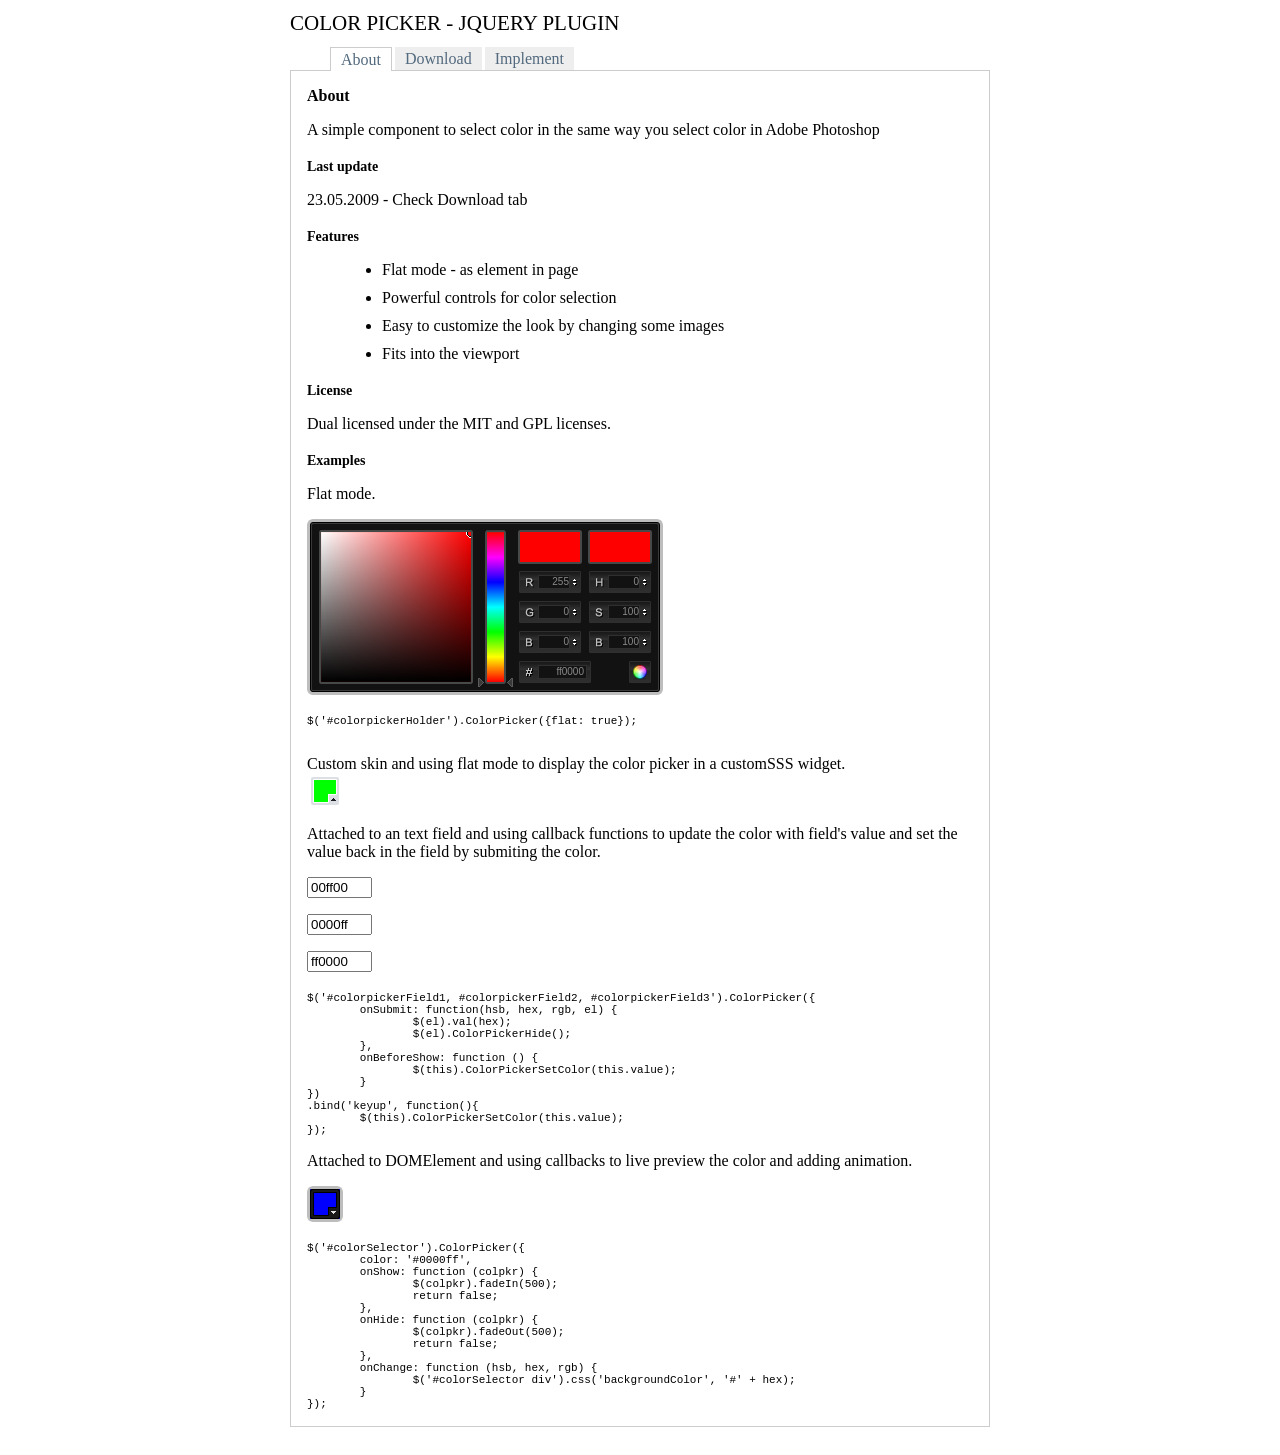
<file: p-in/colorpicker/index.html>
<!DOCTYPE html PUBLIC "-//W3C//DTD XHTML 1.0 Strict//EN" "http://www.w3.org/TR/xhtml1/DTD/xhtml1-strict.dtd">
<html xmlns="http://www.w3.org/1999/xhtml" xml:lang="en" lang="en">
<head>
	<link rel="stylesheet" href="css/colorpicker.css" type="text/css" />
    <link rel="stylesheet" media="screen" type="text/css" href="css/layout.css" />
    <title>ColorPicker - jQuery plugin</title>
	<script type="text/javascript" src="js/jquery.js"></script>
	<script type="text/javascript" src="js/colorpicker.js"></script>
    <script type="text/javascript" src="js/eye.js"></script>
    <script type="text/javascript" src="js/utils.js"></script>
    <script type="text/javascript" src="js/layout.js?ver=1.0.2"></script>
</head>
<body>
    <div class="wrapper">
        <h1>Color Picker - jQuery plugin</h1>
        <ul class="navigationTabs">
            <li><a href="#about" rel="about">About</a></li>
            <li><a href="#download" rel="download">Download</a></li>
            <li><a href="#implement" rel="implement">Implement</a></li>
        </ul>
        <div class="tabsContent">
            <div class="tab">
                <h2>About</h2>
                <p>A simple component to select color in the same way you select color in Adobe Photoshop</p>
				<h3>Last update</h3>
				<p>23.05.2009 - Check Download tab</p>
                <h3>Features</h3>
                <ul>
                    <li>Flat mode - as element in page</li>
                    <li>Powerful controls for color selection</li>
					<li>Easy to customize the look by changing some images</li>
					<li>Fits into the viewport</li>
                </ul>
				<h3>License</h3>
				<p>Dual licensed under the MIT and GPL licenses.</p>
                <h3>Examples</h3>
                <p>Flat mode.</p>
                <p id="colorpickerHolder">
                </p>
				
                <pre>
$('#colorpickerHolder').ColorPicker({flat: true});
                </pre>
                <p>Custom skin and using flat mode to display the color picker in a customSSS widget.</p>
				<div id="customWidget">
					<div id="colorSelector2"><div style="background-color: #00ff00"></div></div>
	                <div id="colorpickerHolder2">
	                </div>
				</div>

				<p>Attached to an text field and using callback functions to update the color with field's value and set the value back in the field by submiting the color.</p>
				<p><input type="text" maxlength="6" size="6" id="colorpickerField1" value="00ff00" /></p>
				<p><input type="text" maxlength="6" size="6" id="colorpickerField3" value="0000ff" /></p>
				<p><input type="text" maxlength="6" size="6" id="colorpickerField2" value="ff0000" /></p>
				<pre>$('#colorpickerField1, #colorpickerField2, #colorpickerField3').ColorPicker({
	onSubmit: function(hsb, hex, rgb, el) {
		$(el).val(hex);
		$(el).ColorPickerHide();
	},
	onBeforeShow: function () {
		$(this).ColorPickerSetColor(this.value);
	}
})
.bind('keyup', function(){
	$(this).ColorPickerSetColor(this.value);
});
</pre>
				<p>Attached to DOMElement and using callbacks to live preview the color and adding animation.</p>
				<p>
					<div id="colorSelector"><div style="background-color: #0000ff"></div></div>
				</p>
				<pre>
$('#colorSelector').ColorPicker({
	color: '#0000ff',
	onShow: function (colpkr) {
		$(colpkr).fadeIn(500);
		return false;
	},
	onHide: function (colpkr) {
		$(colpkr).fadeOut(500);
		return false;
	},
	onChange: function (hsb, hex, rgb) {
		$('#colorSelector div').css('backgroundColor', '#' + hex);
	}
});
</pre>
            </div>
            <div class="tab">
                <h2>Download</h2>
                <p><a href="colorpicker.zip">colorpicker.zip (73 kb)</a>: jQuery, Javscript files, CSS files, images, examples and instructions.</p>
                <h3>Changelog</h3>
                <dl>
					<dt>23.05.2009</dt>
					<dd>Added: close on color selection example</dd>
					<dd>Added: restore original color option</dd>
					<dd>Changed: color update on key up event</dd>
					<dd>Fixed: colorpicker hide and show methods</dd>
					<dd>Fixed: reference to options. Multiple fields with colorpickers is possible now.</dd>
					<dd>Fixed: RGB to HSB convertion</dd>
					<dt>22.08.2008</dt>
					<dd>Fixed bug: where some events were not canceled right on Safari</dd>
					<dd>Fixed bug: where teh view port was not detected right on Safari</dd>
					<dt>16-07-2008</dt>
					<dd>Fixed bug where the letter 'F' could not be typed in the Hex field</dd>
					<dd>Fixed bug where the changes on Hex field where not parsed</dd>
					<dd>Added new option 'livePreview'</dd>
					<dt>08-07-2008</dt>
					<dd>Fixed typo in the code, both JavaScript and CSS</dd>
					<dd>Changed the cursor for some elements</dd>
					<dd>Added new demo explaining how to implement custom skin</dd>
					<dt>07.07.2008</dt>
					<dd>The first release.</dd>
                </dl>
            </div>
            <div class="tab">
                <h2>Implement</h2>
                <p>Attach the Javascript and CSS files to your document. Edit CSS file and fix the paths to  images and change colors to fit your site theme.</p>
                <pre>
&lt;link rel="stylesheet" media="screen" type="text/css" href="css/colorpicker.css" /&gt;
&lt;script type="text/javascript" src="js/colorpicker.js"&gt;&lt;/script&gt;
                </pre>
                <h3>Invocation code</h3>
                <p>All you have to do is to select the elements in a jQuery way and call the plugin.</p>
                <pre>
 $('input').ColorPicker(options);
                </pre>
                <h3>Options</h3>
                <p>A hash of parameters. All parameters are optional.</p>
                <table>
                	<tr>
                		<td><strong>eventName</strong></td>
                		<td>string</td>
                		<td>The desired event to trigger the colorpicker. Default: 'click'</td>
                	</tr>
                	<tr>
                		<td><strong>color</strong></td>
                		<td>string or hash</td>
                		<td>The default color. String for hex color or hash for RGB and HSB ({r:255, r:0, b:0}) . Default: 'ff0000'</td>
                	</tr>
                	<tr>
                		<td><strong>flat</strong></td>
                		<td>boolean</td>
                		<td>Whatever if the color picker is appended to the element or triggered by an event. Default false</td>
                	</tr>
                	<tr>
                		<td><strong>livePreview</strong></td>
                		<td>boolean</td>
                		<td>Whatever if the color values are filled in the fields while changing values on selector or a field. If false it may improve speed. Default true</td>
                	</tr>
                	<tr>
                		<td><strong>onShow</strong></td>
                		<td>function</td>
                		<td>Callback function triggered when the color picker is shown</td>
                	</tr>
                	<tr>
                		<td><strong>onBeforeShow</strong></td>
                		<td>function</td>
                		<td>Callback function triggered before the color picker is shown</td>
                	</tr>
                	<tr>
                		<td><strong>onHide</strong></td>
                		<td>function</td>
                		<td>Callback function triggered when the color picker is hidden</td>
                	</tr>
                	<tr>
                		<td><strong>onChange</strong></td>
                		<td>function</td>
                		<td>Callback function triggered when the color is changed</td>
                	</tr>
                	<tr>
                		<td><strong>onSubmit</strong></td>
                		<td>function</td>
                		<td>Callback function triggered when the color it is chosen</td>
                	</tr>
                </table>
                <h3>Set color</h3>
                <p>If you want to set a new color.</p>
                <pre>$('input').ColorPickerSetColor(color);</pre>
				<p>The 'color' argument is the same format as the option color, string for hex color or hash for RGB and HSB ({r:255, r:0, b:0}).</p>
            </div>
        </div>
    </div>
</body>
</html>
</file>
<file: p-in/colorpicker/css/colorpicker.css>
.colorpicker {
	width: 356px;
	height: 176px;
	overflow: hidden;
	position: absolute;
	background: url(../images/colorpicker_background.png);
	font-family: Arial, Helvetica, sans-serif;
	display: none;
}
.colorpicker_color {
	width: 150px;
	height: 150px;
	left: 14px;
	top: 13px;
	position: absolute;
	background: #f00;
	overflow: hidden;
	cursor: crosshair;
}
.colorpicker_color div {
	position: absolute;
	top: 0;
	left: 0;
	width: 150px;
	height: 150px;
	background: url(../images/colorpicker_overlay.png);
}
.colorpicker_color div div {
	position: absolute;
	top: 0;
	left: 0;
	width: 11px;
	height: 11px;
	overflow: hidden;
	background: url(../images/colorpicker_select.gif);
	margin: -5px 0 0 -5px;
}
.colorpicker_hue {
	position: absolute;
	top: 13px;
	left: 171px;
	width: 35px;
	height: 150px;
	cursor: n-resize;
}
.colorpicker_hue div {
	position: absolute;
	width: 35px;
	height: 9px;
	overflow: hidden;
	background: url(../images/colorpicker_indic.gif) left top;
	margin: -4px 0 0 0;
	left: 0px;
}
.colorpicker_new_color {
	position: absolute;
	width: 60px;
	height: 30px;
	left: 213px;
	top: 13px;
	background: #f00;
}
.colorpicker_current_color {
	position: absolute;
	width: 60px;
	height: 30px;
	left: 283px;
	top: 13px;
	background: #f00;
}
.colorpicker input {
	background-color: transparent;
	border: 1px solid transparent;
	position: absolute;
	font-size: 10px;
	font-family: Arial, Helvetica, sans-serif;
	color: #898989;
	top: 4px;
	right: 11px;
	text-align: right;
	margin: 0;
	padding: 0;
	height: 11px;
}
.colorpicker_hex {
	position: absolute;
	width: 72px;
	height: 22px;
	background: url(../images/colorpicker_hex.png) top;
	left: 212px;
	top: 142px;
}
.colorpicker_hex input {
	right: 6px;
}
.colorpicker_field {
	height: 22px;
	width: 62px;
	background-position: top;
	position: absolute;
}
.colorpicker_field span {
	position: absolute;
	width: 12px;
	height: 22px;
	overflow: hidden;
	top: 0;
	right: 0;
	cursor: n-resize;
}
.colorpicker_rgb_r {
	background-image: url(../images/colorpicker_rgb_r.png);
	top: 52px;
	left: 212px;
}
.colorpicker_rgb_g {
	background-image: url(../images/colorpicker_rgb_g.png);
	top: 82px;
	left: 212px;
}
.colorpicker_rgb_b {
	background-image: url(../images/colorpicker_rgb_b.png);
	top: 112px;
	left: 212px;
}
.colorpicker_hsb_h {
	background-image: url(../images/colorpicker_hsb_h.png);
	top: 52px;
	left: 282px;
}
.colorpicker_hsb_s {
	background-image: url(../images/colorpicker_hsb_s.png);
	top: 82px;
	left: 282px;
}
.colorpicker_hsb_b {
	background-image: url(../images/colorpicker_hsb_b.png);
	top: 112px;
	left: 282px;
}
.colorpicker_submit {
	position: absolute;
	width: 22px;
	height: 22px;
	background: url(../images/colorpicker_submit.png) top;
	left: 322px;
	top: 142px;
	overflow: hidden;
}
.colorpicker_focus {
	background-position: center;
}
.colorpicker_hex.colorpicker_focus {
	background-position: bottom;
}
.colorpicker_submit.colorpicker_focus {
	background-position: bottom;
}
.colorpicker_slider {
	background-position: bottom;
}
</file>
<file: p-in/colorpicker/css/layout.css>
body,div,dl,dt,dd,ul,ol,li,h1,h2,h3,h4,h5,h6,pre,form,fieldset,input,textarea,p,blockquote,th,td { 
 margin:0;
 padding:10;
}
table {
	border-collapse:collapse;
	border-spacing:0;
}
fieldset,img { 
	border:0;
}
address,caption,cite,code,dfn,em,strong,th,var {
	font-style:normal;
	font-weight:normal;
}
ol,ul {
	list-style:none;
}
caption,th {
	text-align:left;
}
h1,h2,h3,h4,h5,h6 {
	font-size:100%;
	font-weight:normal;
}
q:before,q:after {
	content:'';
}
abbr,acronym { border:0;
}

.wrapper {
	width: 700px;
	margin: 0 auto;
	text-align: left;
}
h1 {
	font-size: 21px;
	height: 47px;
	line-height: 47px;
	text-transform: uppercase;
}
.navigationTabs {
	height: 23px;
	line-height: 23px;
	border-bottom: 1px solid #ccc;
}
.navigationTabs li {
	float: left;
	height: 23px;
	line-height: 23px;
	padding-right: 3px;
}
.navigationTabs li a{
	float: left;
	dispaly: block;
	height: 23px;
	line-height: 23px;
	padding: 0 10px;
	overflow: hidden;
	color: #52697E;
	background-color: #eee;
	position: relative;
	text-decoration: none;
}
.navigationTabs li a:hover {
	background-color: #f0f0f0;
}
.navigationTabs li a.active {
	background-color: #fff;
	border: 1px solid #ccc;
	border-bottom: 0px solid;
}
.tabsContent {
	border: 1px solid #ccc;
	border-top: 0px solid;
	width: 698px;
	overflow: hidden;
}
.tab {
	padding: 16px;
	display: none;
}
.tab h2 {
	font-weight: bold;
	font-size: 16px;
}
.tab h3 {
	font-weight: bold;
	font-size: 14px;
	margin-top: 20px;
}
.tab p {
	margin-top: 16px;
	clear: both;
}
.tab ul {
	margin-top: 16px;
	list-style: disc;
}
.tab li {
	margin: 10px 0 0 35px;
}
.tab a {
	color: #8FB0CF;
}
.tab strong {
	font-weight: bold;
}
.tab pre {
	font-size: 11px;
	margin-top: 20px;
	width: 668px;
	overflow: auto;
	clear: both;
}
.tab table {
	width: 100%;
}
.tab table td {
	padding: 6px 10px 6px 0;
	vertical-align: top;
}
.tab dt {
	margin-top: 16px;
}

#colorSelector {
	position: relative;
	width: 36px;
	height: 36px;
	background: url(../images/select.png);
}
#colorSelector div {
	position: absolute;
	top: 3px;
	left: 3px;
	width: 30px;
	height: 30px;
	background: url(../images/select.png) center;
}
#colorSelector2 {
	position: absolute;
	top: 0;
	left: 0;
	width: 36px;
	height: 36px;
	background: url(../images/select2.png);
}
#colorSelector2 div {
	position: absolute;
	top: 4px;
	left: 4px;
	width: 28px;
	height: 28px;
	background: url(../images/select2.png) center;
}
#colorpickerHolder2 {
	top: 32px;
	left: 0;
	width: 356px;
	height: 0;
	overflow: hidden;
	position: absolute;
}
#colorpickerHolder2 .colorpicker {
	background-image: url(../images/custom_background.png);
	position: absolute;
	bottom: 0;
	left: 0;
}
#colorpickerHolder2 .colorpicker_hue div {
	background-image: url(../images/custom_indic.gif);
}
#colorpickerHolder2 .colorpicker_hex {
	background-image: url(../images/custom_hex.png);
}
#colorpickerHolder2 .colorpicker_rgb_r {
	background-image: url(../images/custom_rgb_r.png);
}
#colorpickerHolder2 .colorpicker_rgb_g {
	background-image: url(../images/custom_rgb_g.png);
}
#colorpickerHolder2 .colorpicker_rgb_b {
	background-image: url(../images/custom_rgb_b.png);
}
#colorpickerHolder2 .colorpicker_hsb_s {
	background-image: url(../images/custom_hsb_s.png);
	display: none;
}
#colorpickerHolder2 .colorpicker_hsb_h {
	background-image: url(../images/custom_hsb_h.png);
	display: none;
}
#colorpickerHolder2 .colorpicker_hsb_b {
	background-image: url(../images/custom_hsb_b.png);
	display: none;
}
#colorpickerHolder2 .colorpicker_submit {
	background-image: url(../images/custom_submit.png);
}
#colorpickerHolder2 .colorpicker input {
	color: #778398;
}
#customWidget {
	position: relative;
	height: 36px;
}
</file>
